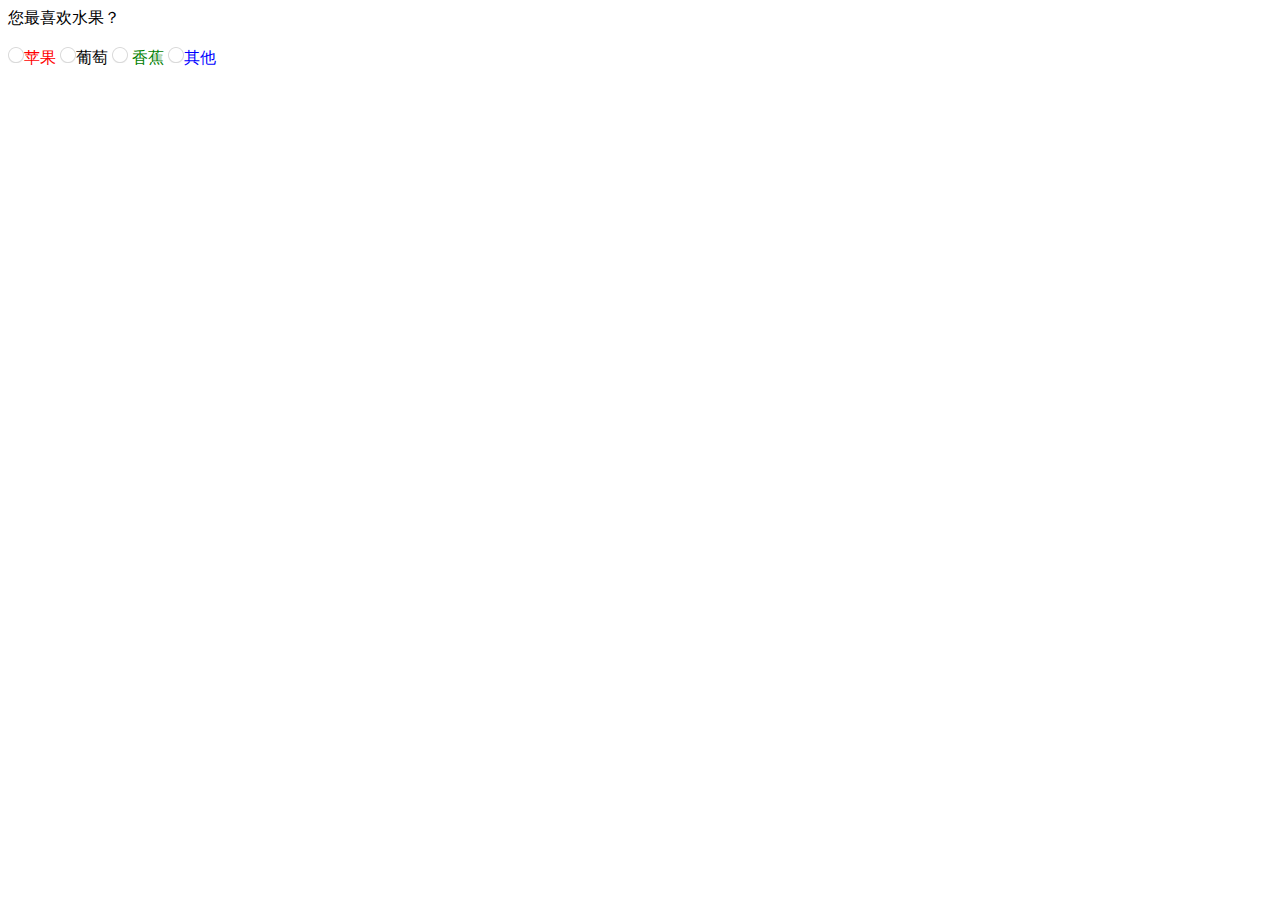
<file: demo1/index.html>
<!DOCTYPE html>
<html>
<head lang="en">
    <meta charset="UTF-8">
    <title>雪碧图及其伪元素的使用</title>
    <style>
    form input{
        display: none;
    }
    input[type="radio"]:checked+label:before{
        background-position: -59px -10px;
    }
    form label:before{
        content:"";
        display: inline-block;
        width: 16px;
        height: 16px;
        background: url("sprite.png")no-repeat;
        background-position: -24px -10px;
    }
     label[for="apple1"]:after{
         content: "苹果";
         color: red;
     }
    label[for="apple2"]:after{
        content: "葡萄";
        color: black;
    }
    label[for="apple3"]:after{
        content: "香蕉";
        color: green;
    }
    label[for="apple4"]:after{
        content: "其他";
        color: blue;
    }
    /*.sprite{*/
        /*display: inline-block;*/
        /*width: 16px;*/
        /*height: 16px;*/
        /*background: url("sprite.png")no-repeat;*/
    /*}*/
    /*.sprite-crile-hover{*/
        /*background-position: -59px -10px;*/
    /*}*/
    </style>
</head>
<body>
<div>
    <form action="" method="get">
        您最喜欢水果？<br /><br />
        <input id="apple1" name="Fruit" type="radio"  />
        <label  for="apple1"></label>
        <input id="apple2" name="Fruit" type="radio"  />
        <label for="apple2"></label>
        <input id="apple3" name="Fruit" type="radio"  />
        <label for="apple3"> </label>
        <input id="apple4" name="Fruit" type="radio"  />
        <label for="apple4"></label>
    </form>
    <br/>
    <!--<i class="sprite sprite-crile"></i>-->
    <!--<i class="sprite sprite-crile-hover"></i>-->
</div>
</body>
</html>
</file>
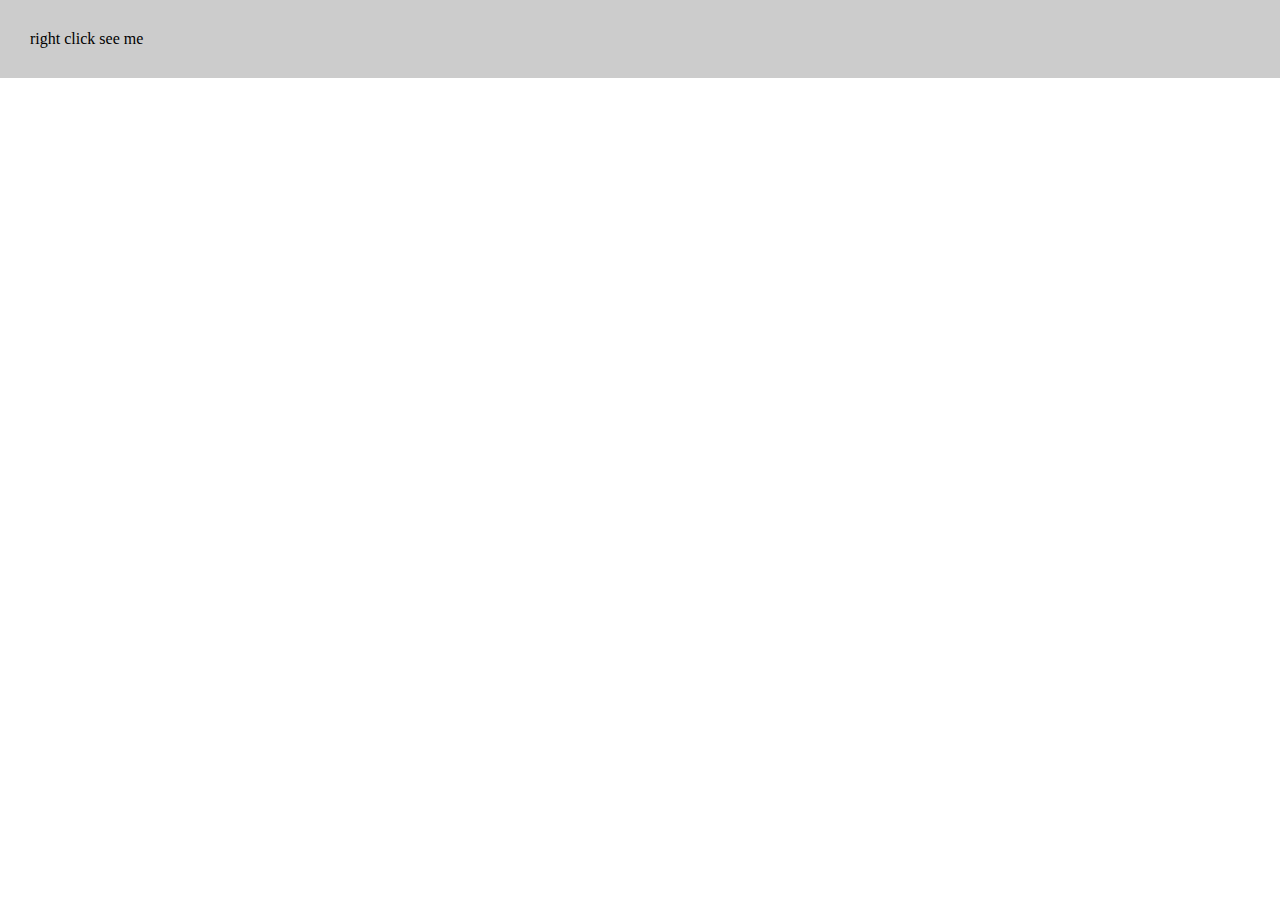
<file: demo2/index.html>
<!DOCTYPE html>
<html>
<head lang="en">
    <meta charset="UTF-8">
    <title>鼠标右键事件</title>
    <style>
        *{
            margin: 0;
            padding: 0;
        }
        .box{
            background: #ccc;
        }
        p{
            padding: 30px;
        }
        .Menu{
            position: absolute;
            top: 0px;
            left: 0px;
            display: inline-block;
            padding: 20px;
            padding-right: 60px;
            background: #fff;
            border:1px solid black ;
            list-style: none;
            
        }
        .hide{
            display: none;
        }
        .Menu li{
            margin-top: 10px;
            cursor: pointer;
        }
        .Menu li:hover{
            color: #cccccc;
        }

    </style>
</head>
<body>
<div class="box" id="box" oncontextmenu="myFunction()">
    <ol class="Menu hide" id="menu">
        <li onclick="alert(this.innerHTML)">Menu item 1</li>
        <li onclick="alert(this.innerHTML)">Menu item 2</li>
    </ol>
    <p>right click see me</p>

</div>

<script>
var menu=document.getElementById("menu");
       function myFunction(ev){
           var ev = ev || event;
           var x=ev.clientX;
           var y=ev.clientY;
           console.log(y);
           menu.style.display="block";
            menu.style.top=y+"px";
           menu.style.left=x+"px";
           return false;

       }
        var box=document.getElementById("box");
            console.log(box);
        box.onclick = function() {
            console.log("1");
            menu.style.display = "none";
            
        }





</script>
</body>
</html>
</file>
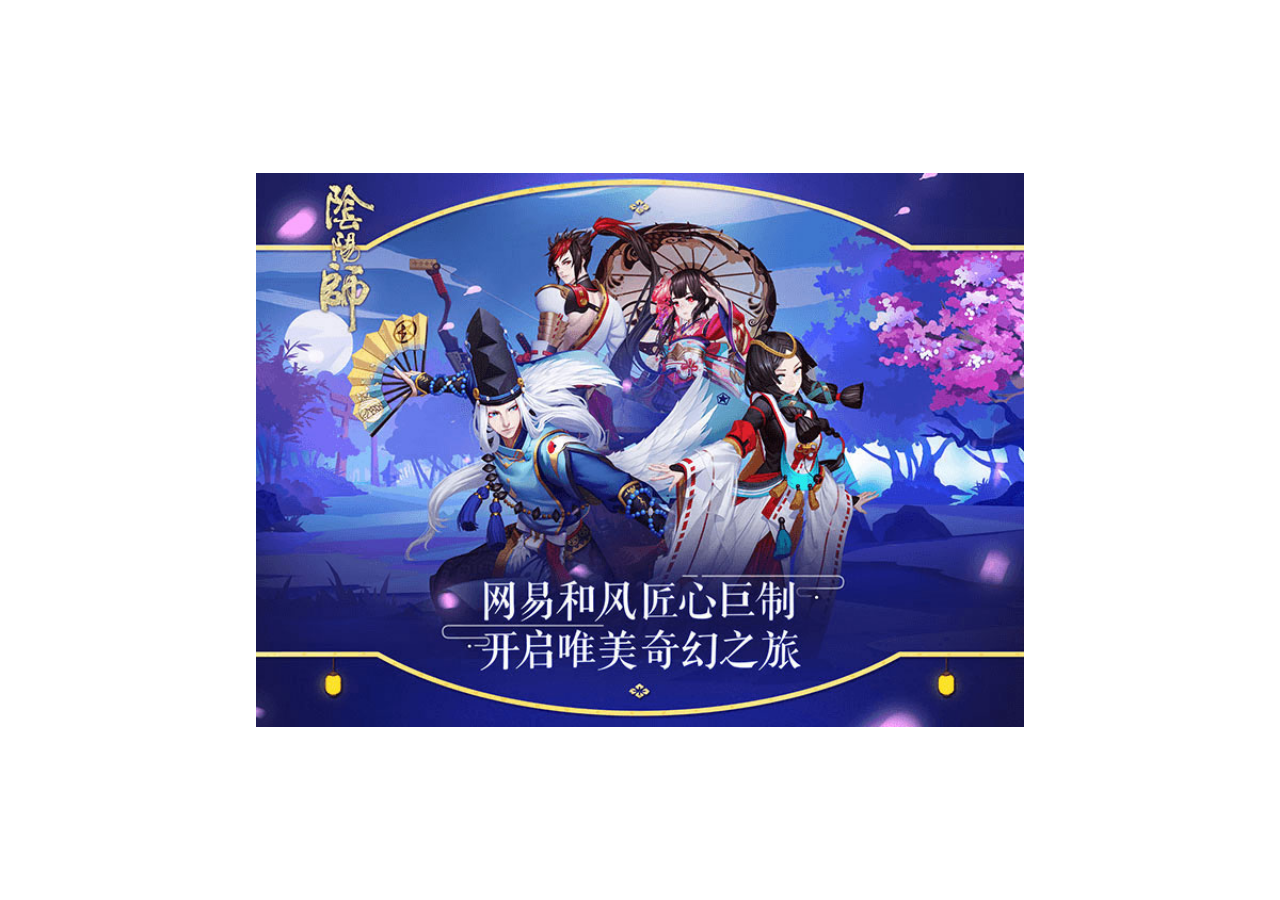
<file: demo4/index.html>
<!DOCTYPE html>
<html lang="en">
<head>
    <meta http-equiv="Content-Type" content="text/html; charset=UTF-8">
    <title>3d</title>
    <link rel="stylesheet" href="3d.css">
</head>
<body>
<figure class="container">
    <figcaption class="caption">
        <div class="title">
            <h1 class="streamer slideIn">欢迎来到 阴阳法师</h1>
            <a class="breathe slideIn" href="https://github.com/luwenchun/" target="_blank">点击进入</a>
        </div>
    </figcaption>
    <img src="tese-pic-1_766f012.jpg" alt="image">
</figure>

</body></html>
</file>
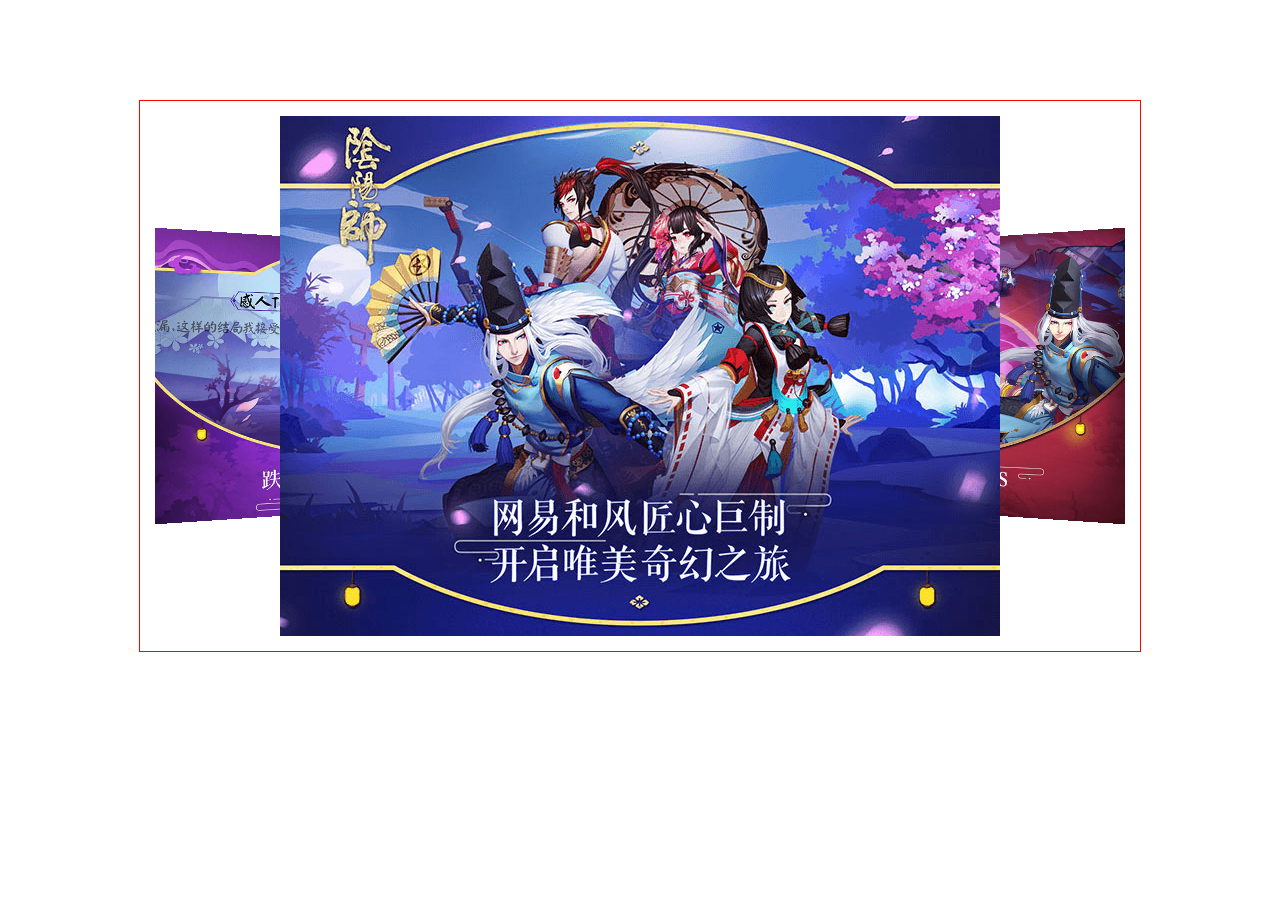
<file: demo5/3Dbanner.html>
<!DOCTYPE html>
<html lang="en">
<head>
    <meta charset="UTF-8">
    <title>Title</title>
    <style>
        body {
            margin: 0;
            padding: 0;
        }

        ul {
            padding: 0;
            position: relative;
            list-style: none;
            width: 1000px;
            height: 550px;
            margin: 100px auto;
            border: 1px solid red;
            perspective: 1000px;
            -webkit-perspective: 1000px;
            -moz-perspective: 1000px;
            -ms-perspective: 1000px;
            -o-perspective: 1000px;
        }

        ul > li {
            position: absolute;
            top: 0;
            left: 0;
            right: 0;
            bottom: 0;
            margin: auto;
            width: 720px;
            height: 520px;
            transition: all 0.7s ease;
            -webkit-transition: all 0.7s ease;
            -moz-transition: all 0.7s ease;
            -ms-transition: all 0.7s ease;
            -o-transition: all 0.7s ease;
        }

        ul > li:nth-child(1) {
            background: url(tese-pic-3_f3d43ab.jpg) no-repeat
        }

        ul > li:nth-child(2) {
            background: url(tese-pic-1_766f012.jpg) no-repeat
        }

        ul > li:nth-child(3) {
            background: url(tese-pic-4_eb592d7.jpg) no-repeat
        }

        ul > li:nth-child(4) {
            background: url(tese-pic-2_dbbe4a6.jpg) no-repeat
        }

        ul > li:nth-child(5), ul > li:nth-child(9), ul > li:nth-child(8), ul > li:nth-child(7), ul > li:nth-child(6) {
            background: url(tese-pic-5_75fa5be.jpg) no-repeat
        }

        .left {
            z-index: 3;
            transform: rotateY(30deg) translateX(-200px) translateZ(-300px) scale(0.6);
            -webkit-transform: rotateY(30deg) translateX(-200px) translateZ(-300px) scale(0.6);
            -moz-transform: rotateY(30deg) translateX(-200px) translateZ(-300px) scale(0.6);
            -ms-transform: rotateY(30deg) translateX(-200px) translateZ(-300px) scale(0.6);
            -o-transform: rotateY(30deg) translateX(-200px) translateZ(-300px) scale(0.6);
        }

        .big {
            z-index: 5;
            transform: rotateY(0deg) translateX(0) translateZ(0px) scale(1);
            -webkit-transform: rotateY(0deg) translateX(0) translateZ(0px) scale(1);
            -moz-transform: rotateY(0deg) translateX(0) translateZ(0px) scale(1);
            -ms-transform: rotateY(0deg) translateX(0) translateZ(0px) scale(1);
            -o-transform: rotateY(0deg) translateX(0) translateZ(0px) scale(1)
        }

        .right {
            z-index: 3;
            transform: rotateY(-30deg) translateX(200px) translateZ(-300px) scale(0.6);
            -webkit-transform: rotateY(-30deg) translateX(200px) translateZ(-300px) scale(0.6);
            -moz-transform: rotateY(-30deg) translateX(200px) translateZ(-300px) scale(0.6);
            -ms-transform: rotateY(-30deg) translateX(200px) translateZ(-300px) scale(0.6);
            -o-transform: rotateY(-30deg) translateX(200px) translateZ(-300px) scale(0.6);
        }

        .small {
            z-index: -1;
            transform: rotateY(0deg) translateX(0) translateZ(0px) scale(0.6);
            -webkit-transform: rotateY(0deg) translateX(0) translateZ(0px) scale(0.6);
            -moz-transform: rotateY(0deg) translateX(0) translateZ(0px) scale(0.6);
            -ms-transform: rotateY(0deg) translateX(0) translateZ(0px) scale(0.6);
            -o-transform: rotateY(0deg) translateX(0) translateZ(0px) scale(0.6);
        }
    </style>
</head>
<body>
<ul>
    <li class="left" data-i="0"></li>
    <li class="big"></li>
    <li class="right"></li>
    <li class="small"></li>
    <li class="small"></li>
    <li class="small"></li>
    <li class="small"></li>
    <li class="small"></li>
    <li class="small" data-i="1"></li>
</ul>
</body>
</html>
<script src="jquery-2.1.4.js"></script>
<script>
    $("ul>li").on("click", function () {
        $("ul>li").attr("class", "small");
        $(this).attr("class", "big");
        $(this).prev().attr("class", "left");
        $(this).next().attr("class", "right");
        if ($(this).data("i") == 0) {
            $("ul>li").attr("class", "small");
            $(this).attr("class", "big");
            $(this).next().attr("class", "right");
            $("ul>li").eq($("ul>li").length - 1).attr("class", "left");
        }
        if ($(this).data("i") == 1) {
            $("ul>li").attr("class", "small");
            $(this).attr("class", "big");
            $(this).prev().attr("class", "left");
            $("ul>li").eq(0).attr("class", "right");
        }
    });
</script>
</file>
<file: demo4/3d.css>
@charset "UTF-8";
*, ::after, ::before {
    -webkit-box-sizing: border-box;
    -moz-box-sizing: border-box;
    box-sizing: border-box
}

blockquote, body, button, code, dd, div, dl, dt, fieldset, figcaption, figure, form, h1, h2, h3, h4, h5, h6, input, legend, li, ol, p, pre, small, td, textarea, th, ul {
    margin: 0;
    padding: 0
}

html {
    font-family: "Segoe UI", 'Microsoft Yahei', Helvetica, Arial
}

a, a:active, a:focus, a:hover, input, input:active, input:focus, input:hover {
    outline: 0
}

ol, ul {
    list-style: none
}

body {
    width: 100%;
    height: 100vh;
    display: -webkit-box;
    display: -webkit-flex;
    display: -moz-box;
    display: -ms-flexbox;
    display: flex;
    -webkit-box-pack: center;
    -webkit-justify-content: center;
    -moz-box-pack: center;
    -ms-flex-pack: center;
    justify-content: center;
    -webkit-box-align: center;
    -webkit-align-items: center;
    -moz-box-align: center;
    -ms-flex-align: center;
    align-items: center
}

.container {
    position: relative;
    display: block;
    max-width: 800px;
    display: -webkit-box;
    display: -webkit-flex;
    display: -moz-box;
    display: -ms-flexbox;
    display: flex;
    width: 60%
}

.container img {
    width: 100%;
    height: 100%;
    -webkit-transition: -webkit-filter 1.5s;
    transition: -webkit-filter 1.5s;
    -o-transition: filter 1.5s;
    -moz-transition: filter 1.5s;
    transition: filter 1.5s;
    transition: filter 1.5s,-webkit-filter:1.5s
}

.container .caption {
    position: absolute;
    padding: 30px;
    width: 100%;
    height: 100%;
    z-index: 1
}

.container .caption .title {
    position: relative;
    width: 100%;
    height: 100%;
    text-align: center;
    color: #fffffb;
    display: -webkit-box;
    display: -webkit-flex;
    display: -moz-box;
    display: -ms-flexbox;
    display: flex;
    -webkit-box-pack: center;
    -webkit-justify-content: center;
    -moz-box-pack: center;
    -ms-flex-pack: center;
    justify-content: center;
    -webkit-box-align: center;
    -webkit-align-items: center;
    -moz-box-align: center;
    -ms-flex-align: center;
    align-items: center;
    -webkit-box-orient: vertical;
    -webkit-box-direction: normal;
    -webkit-flex-direction: column;
    -moz-box-orient: vertical;
    -moz-box-direction: normal;
    -ms-flex-direction: column;
    flex-direction: column;
    opacity: 0;
    text-shadow: 1px 1px 2px rgba(0, 0, 0, .26);
    -webkit-box-shadow: 0 0 30px 20px rgba(0, 0, 0, .46);
    -moz-box-shadow: 0 0 30px 20px rgba(0, 0, 0, .46);
    box-shadow: 0 0 30px 20px rgba(0, 0, 0, .46);
    -webkit-transition: opacity .5s;
    -o-transition: opacity .5s;
    -moz-transition: opacity .5s;
    transition: opacity .5s
}

.container .caption .title::before {
    content: '';
    position: absolute;
    left: 0;
    top: 50%;
    width: 100%;
    height: 0;
    overflow: hidden;
    border: 3px solid #fffffb;
    border-width: 0 3px;
    visibility: hidden;
    -webkit-transition: all .5s;
    -o-transition: all .5s;
    -moz-transition: all .5s;
    transition: all .5s
}

.container .caption .title::after {
    content: '';
    position: absolute;
    left: 50%;
    top: 0;
    width: 0;
    height: 100%;
    overflow: hidden;
    border: 3px solid #fffffb;
    border-width: 3px 0;
    visibility: hidden;
    -webkit-transition: all .5s;
    -o-transition: all .5s;
    -moz-transition: all .5s;
    transition: all .5s
}

.container .caption .title h1 {
    margin-bottom: 10px
}

.container .caption .title a {
    position: relative;
    font-size: 15px;
    color: #3498db;
    z-index: 1
}

.container .streamer {
    background-image: -webkit-linear-gradient(left, #3498db, #f47920 10%, #d71345 20%, #f7acbc 30%, #ffd400 40%, #3498db 50%, #f47920 60%, #d71345 70%, #f7acbc 80%, #ffd400 90%, #3498db);
    color: transparent;
    -webkit-background-clip: text;
    -moz-background-size: 200%;
    -o-background-size: 200%;
    background-size: 200%;
    -webkit-animation: streamer 5s infinite linear;
    -moz-animation: streamer 5s infinite linear;
    -o-animation: streamer 5s infinite linear;
    animation: streamer 5s infinite linear
}

.container .slideIn {
    opacity: 0;
    -webkit-transform: translate(0, 20px);
    -moz-transform: translate(0, 20px);
    -ms-transform: translate(0, 20px);
    -o-transform: translate(0, 20px);
    transform: translate(0, 20px);
    -webkit-transition: opacity .5s, -webkit-transform .5s;
    transition: opacity .5s, -webkit-transform .5s;
    -o-transition: opacity .5s, -o-transform .5s;
    -moz-transition: opacity .5s, transform .5s, -moz-transform .5s;
    transition: opacity .5s, transform .5s;
    transition: opacity .5s, transform .5s, -webkit-transform .5s, -moz-transform .5s, -o-transform .5s
}

.container .breathe {
    -webkit-animation: breathe 5s infinite linear;
    -moz-animation: breathe 5s infinite linear;
    -o-animation: breathe 5s infinite linear;
    animation: breathe 5s infinite linear
}

.container:hover img {
    -webkit-filter: blur(2px);
    filter: blur(2px)
}

.container:hover .title {
    opacity: 1
}

.container:hover .title::before {
    height: 100%;
    visibility: visible;
    top: 0
}

.container:hover .title::after {
    width: 100%;
    visibility: visible;
    left: 0
}

.container:hover .slideIn {
    opacity: 1;
    -webkit-transform: translate(0);
    -moz-transform: translate(0);
    -ms-transform: translate(0);
    -o-transform: translate(0);
    transform: translate(0)
}

@-webkit-keyframes streamer {
    0% {
        background-position: 0 0
    }
    100% {
        background-position: -100% 0
    }
}

@-moz-keyframes streamer {
    0% {
        background-position: 0 0
    }
    100% {
        background-position: -100% 0
    }
}

@-o-keyframes streamer {
    0% {
        background-position: 0 0
    }
    100% {
        background-position: -100% 0
    }
}

@keyframes streamer {
    0% {
        background-position: 0 0
    }
    100% {
        background-position: -100% 0
    }
}

@-webkit-keyframes breathe {
    0% {
        color: #3498db
    }
    25% {
        color: #d71345
    }
    50% {
        color: #f7acbc
    }
    75% {
        color: #d71345
    }
    0% {
        color: #3498db
    }
}

@-moz-keyframes breathe {
    0% {
        color: #3498db
    }
    25% {
        color: #d71345
    }
    50% {
        color: #f7acbc
    }
    75% {
        color: #d71345
    }
    0% {
        color: #3498db
    }
}

@-o-keyframes breathe {
    0% {
        color: #3498db
    }
    25% {
        color: #d71345
    }
    50% {
        color: #f7acbc
    }
    75% {
        color: #d71345
    }
    0% {
        color: #3498db
    }
}

@keyframes breathe {
    0% {
        color: #3498db
    }
    25% {
        color: #d71345
    }
    50% {
        color: #f7acbc
    }
    75% {
        color: #d71345
    }
    0% {
        color: #3498db
    }
}
</file>
